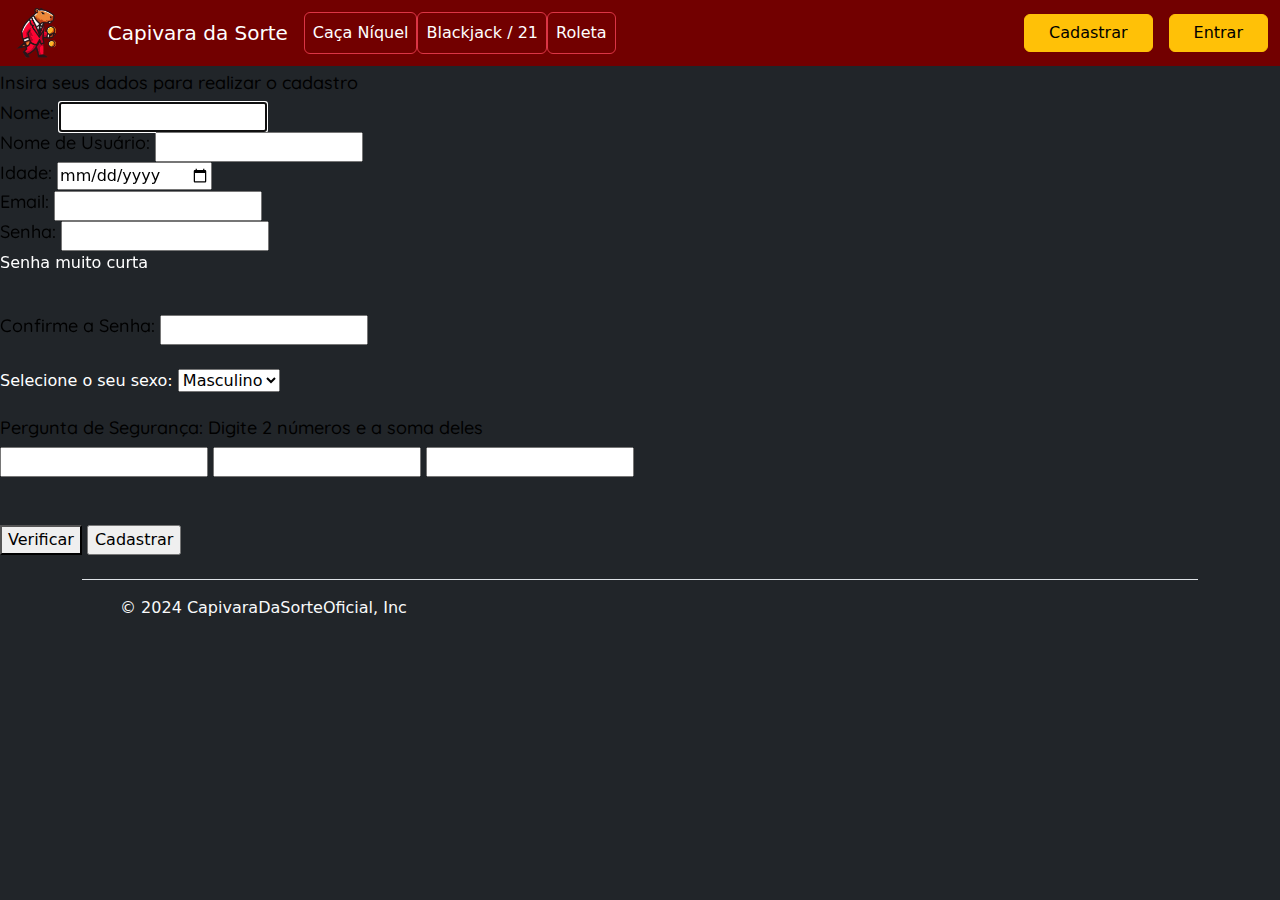
<file: LuckyCapybara/cadastro.html>
<!--
  Autores: <Thomas Oliveira>, <João Carvalho>, <Sandro Christe> e <André Oliveira>
  Data: <30/03/2024>
-->
<!DOCTYPE html>
<html lang="en">

<head>
    <meta charset="UTF-8">
    <meta name="viewport" content="width=device-width, initial-scale=1.0">
    <title>Cadastro</title>
    <link href="https://cdn.jsdelivr.net/npm/bootstrap@5.3.3/dist/css/bootstrap.min.css" rel="stylesheet"
    integrity="sha384-QWTKZyjpPEjISv5WaRU9OFeRpok6YctnYmDr5pNlyT2bRjXh0JMhjY6hW+ALEwIH" crossorigin="anonymous">
    <link rel="stylesheet" type="text/css" href="src/style.css" />
</head>

<header data-bs-theme="dark">
    <nav class="navbar navbar-expand-md navbar-dark fixed-top cabeca">
      <div class="container-fluid">
        <a href="index.html" style="text-decoration: none;">
          <img src="img/larapio.png" width="50" height="50" />
                  </a>
        <a class="navbar-brand" href="#">Capivara da Sorte</a>
        <button class="navbar-toggler" type="button" data-bs-toggle="collapse" data-bs-target="#navbarCollapse"
          aria-controls="navbarCollapse" aria-expanded="false" aria-label="Toggle navigation">
          <span class="navbar-toggler-icon"></span>
        </button>
        <div class="collapse navbar-collapse" id="navbarCollapse">
          <ul class="navbar-nav me-auto mb-2 mb-md-0">
            <li class="nav-item">
              <a class="nav-link active border border-danger rounded" aria-current="page" href="cacaniquel.html">Caça
                Níquel</a>
            </li>
            <li class="nav-item">
              <a class="nav-link active border border-danger rounded" aria-current="page" href="blackjack.html">Blackjack
                / 21</a>
            </li>
            <li class="nav-item">
              <a class="nav-link active border border-danger rounded" aria-current="page" href="roleta.html">Roleta</a>
            </li>
          </ul>
          <form class="d-flex gap-3" role="search">
            <a class="btn btn-warning px-4" href="cadastro.html" type="button">Cadastrar</a>
            <a class="btn btn-warning px-4" href="entrar.html" type="button">Entrar</a>
          </form>
  
        </div>
      </div>
    </nav>
  </header>
  

<body class="text-bg-dark">
  <br>
  <br>
  <br>

    <div id="corpo" style="margin-top: 0px;">
        <h1 class="texto">Insira seus dados para realizar o cadastro</h1>

        <form action="entrar.html" method="post">
            <h3 class="texto">Nome: </h3>
            <input type="text" name="nome" required autofocus />
            <br>
            <h3 class="texto">Nome de Usuário: </h3>
            <input type="text" name="nome_usuario" required autofocus />
            <br>
            <h3 class="texto">Idade: </h3>
            <input type="date" name="idade" required/>
            <br>
            <h3 class="texto">Email: </h3>
            <input type="email" name="email" required/>
            <br>
            <h3 class="texto">Senha: </h3>
            <input id="senhazona" type="password" name="senha" required />
            <p id="sizesenha">Senha muito curta</p>
            <br>
            <h3 class="texto">Confirme a Senha: </h3>
            <input type="password" name="conf_senha" required />
            <br>
            <br>
            <label for = "sexo"> Selecione o seu sexo:</label>
            <select id = "sexo" name = "sexo">
                <option value = "Masculino"> Masculino</option>
                <option value = "Feminino"> Feminino</option>    
                <option value = "Outro"> Outro</option>  
            </select>     
            <br>
            <br>
            <h3 class="texto">Pergunta de Segurança: Digite 2 números e a soma deles</h3>
            <div>
                <input type="number" name="Número 1" value="Número 1" id="num1" />
                <input type="number" name="Número 2" value="Número 2" id="num2" />
                <input type="number" name="Resultado" value="Resultado" id="res" />
            </div>
            <br>
            <br>
            <button id="Verificar">Verificar</button>
            <input type="submit" value="Cadastrar"/>
        </form>
    </div>

    <!-- Rodapé -->
    <div class="container text-bg-dark">
      <footer class="d-flex flex-wrap justify-content-between align-items-center py-3 my-4 border-top">
        <div class="col-md-4 d-flex align-items-center">
          <a href="/" class="mb-3 me-2 mb-md-0 text-muted text-decoration-none lh-1">
            <svg class="bi" width="30" height="24">
              <use xlink:href="#bootstrap" />
            </svg>
          </a>
          <span class="mb-3 mb-md-0 text-light">&copy; 2024 CapivaraDaSorteOficial, Inc</span>
        </div>

    <script src="js/jquery-3.7.1.js"></script>
    <script src="js/decimal.js"></script>
    <script src="js/perguntaSeg.js"></script>

</body>

</html>
</file>
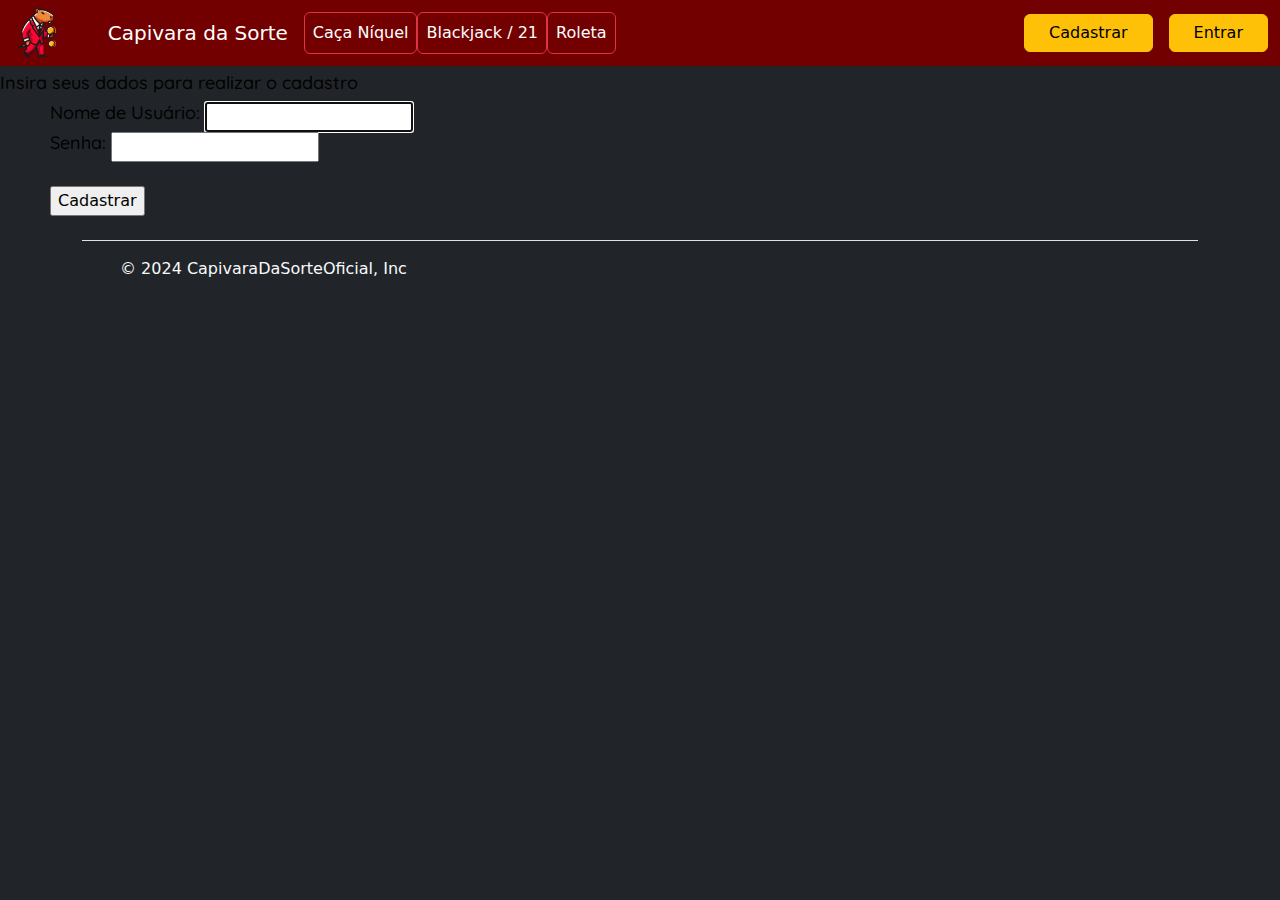
<file: LuckyCapybara/entrar.html>
<!--
  Autores: <Thomas Oliveira>, <João Carvalho>, <Sandro Christe> e <André Oliveira>
  Data: <30/03/2024>
-->
<!DOCTYPE html>
<html lang="en">
<head>
    <meta charset="UTF-8">
    <meta name="viewport" content="width=device-width, initial-scale=1.0">
    <title>Entrar</title>
    <link href="https://cdn.jsdelivr.net/npm/bootstrap@5.3.3/dist/css/bootstrap.min.css" rel="stylesheet"
    integrity="sha384-QWTKZyjpPEjISv5WaRU9OFeRpok6YctnYmDr5pNlyT2bRjXh0JMhjY6hW+ALEwIH" crossorigin="anonymous">
    <link rel="stylesheet" type="text/css" href="src/style.css"/>
</head>

<header data-bs-theme="dark">
    <nav class="navbar navbar-expand-md navbar-dark fixed-top cabeca">
      <div class="container-fluid">
        <a href="index.html" style="text-decoration: none;">
          <img src="img/larapio.png" width="50" height="50" />
                  </a>
        <a class="navbar-brand" href="#">Capivara da Sorte</a>
        <button class="navbar-toggler" type="button" data-bs-toggle="collapse" data-bs-target="#navbarCollapse"
          aria-controls="navbarCollapse" aria-expanded="false" aria-label="Toggle navigation">
          <span class="navbar-toggler-icon"></span>
        </button>
        <div class="collapse navbar-collapse" id="navbarCollapse">
          <ul class="navbar-nav me-auto mb-2 mb-md-0">
            <li class="nav-item">
              <a class="nav-link active border border-danger rounded" aria-current="page" href="cacaniquel.html">Caça
                Níquel</a>
            </li>
            <li class="nav-item">
              <a class="nav-link active border border-danger rounded" aria-current="page" href="blackjack.html">Blackjack
                / 21</a>
            </li>
            <li class="nav-item">
              <a class="nav-link active border border-danger rounded" aria-current="page" href="roleta.html">Roleta</a>
            </li>
          </ul>
          <form class="d-flex gap-3" role="search">
            <a class="btn btn-warning px-4" href="cadastro.html" type="button">Cadastrar</a>
            <a class="btn btn-warning px-4" href="entrar.html" type="button">Entrar</a>
          </form>
  
        </div>
      </div>
    </nav>
</header>

<body class="text-bg-dark">
    <br>
    <br>
    <br>
    <div id="corpo" style="margin-top: 0px;">
        <h1 class="texto">Insira seus dados para realizar o cadastro</h1>
        <form class="cadastro" method="post">
            <h3 class="texto">Nome de Usuário: </h3>
            <input type="text" name="nome_usuario" required autofocus />
            <br>
            <h3 class="texto">Senha: </h3>
            <input type="password" name="senha" required />
            <br>
            <br>
            <input type="submit" value="Cadastrar" />
            
        </form>

    </div>

    <!-- Rodapé -->
    <div class="container text-bg-dark">
        <footer class="d-flex flex-wrap justify-content-between align-items-center py-3 my-4 border-top">
          <div class="col-md-4 d-flex align-items-center">
            <a href="/" class="mb-3 me-2 mb-md-0 text-muted text-decoration-none lh-1">
              <svg class="bi" width="30" height="24">
                <use xlink:href="#bootstrap" />
              </svg>
            </a>
            <span class="mb-3 mb-md-0 text-light">&copy; 2024 CapivaraDaSorteOficial, Inc</span>
          </div>
  
      <script src="js/decimal.js"></script>
      <script src="js/perguntaSeg.js"></script>
    </div>
    
    
</body>
</html>
</file>
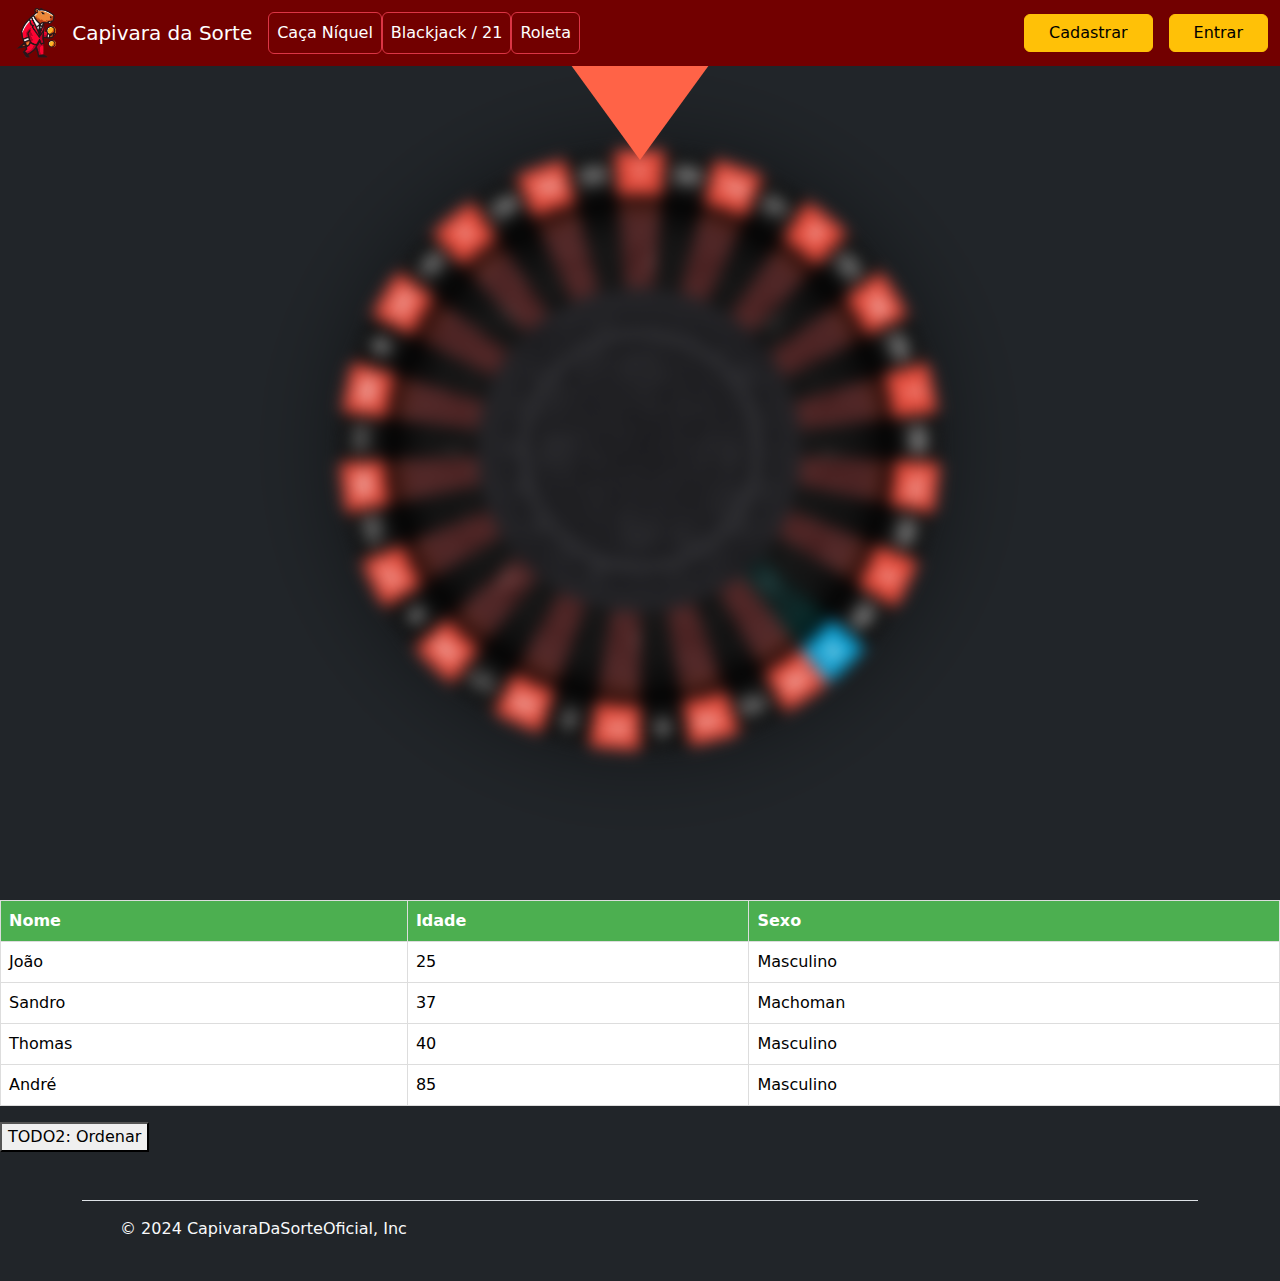
<file: LuckyCapybara/roleta.html>
<!--
  Autores: <Thomas Oliveira>, <João Carvalho>, <Sandro Christe> e <André Oliveira>
  Data: <30/03/2024>
-->

<!DOCTYPE html>
<html lang="en">

<head>
  <meta charset="UTF-8">
  <meta name="viewport", initial-scale=1.0">
  <title>Capivara da Sorte</title>
  <link rel="stylesheet" type="text/css" href="src/style.css" />
  <link href="https://cdn.jsdelivr.net/npm/bootstrap@5.3.3/dist/css/bootstrap.min.css" rel="stylesheet"
    integrity="sha384-QWTKZyjpPEjISv5WaRU9OFeRpok6YctnYmDr5pNlyT2bRjXh0JMhjY6hW+ALEwIH" crossorigin="anonymous">

</head>

<header data-bs-theme="dark">
  <nav class="navbar navbar-expand-md navbar-dark fixed-top cabeca">
    <div class="container-fluid">
      <a href="index.html" style="text-decoration: none;">
        <img src="img/larapio.png" width="50" height="50" />
     </a>
      <a class="navbar-brand" href="#">Capivara da Sorte</a>
      <button class="navbar-toggler" type="button" data-bs-toggle="collapse" data-bs-target="#navbarCollapse"
        aria-controls="navbarCollapse" aria-expanded="false" aria-label="Toggle navigation">
        <span class="navbar-toggler-icon"></span>
      </button>
      <div class="collapse navbar-collapse" id="navbarCollapse">
        <ul class="navbar-nav me-auto mb-2 mb-md-0">
          <li class="nav-item">
            <a class="nav-link active border border-danger rounded" aria-current="page" href="cacaniquel.html">Caça
              Níquel</a>
          </li>
          <li class="nav-item">
            <a class="nav-link active border border-danger rounded" aria-current="page" href="blackjack.html">Blackjack
              / 21</a>
          </li>
          <li class="nav-item">
            <a class="nav-link active border border-danger rounded" aria-current="page" href="roleta.html">Roleta</a>
          </li>
        </ul>
        <form class="d-flex gap-3" role="search">
          <a class="btn btn-warning px-4" href="cadastro.html" type="button">Cadastrar</a>
          <a class="btn btn-warning px-4" href="entrar.html" type="button">Entrar</a>
        </form>

      </div>
    </div>
  </nav>
</header>

<body class="text-bg-dark">

  <!-- separar em divs, (Cabeçalho, corpo, rodapé) -->
  <!-- Cabeçalho -->
  <!-- Corpo -->
    <div id="corpo" class="text-bg-dark">
  
        <div class="roleta">
            <div class="wheel spin">
                <div class="seta">  
                </div>
                <img src="img/roletona.png">
            </div>
        </div>

        <table class="tabela">
          <thead>
            <tr>
              <th>Nome</th>
              <th>Idade</th>
              <th>Sexo</th>
            </tr>
          </thead>
          <tbody>
            <tr>
              <td>João</td>
              <td>25</td>
              <td>Masculino</td>
            </tr>
            <tr>
              <td>Sandro</td>
              <td>37</td>
              <td>Machoman</td>
            </tr>
            <tr>
              <td>Thomas</td>
              <td>40</td>
              <td>Masculino</td>
            </tr>
            <tr>
              <td>André</td>
              <td>85</td>
              <td>Masculino</td>
            </tr>
          </tbody>
        </table>


        
        <div id="div2">
          <ul id="lista1">
            
          </ul>
          <button id="btn3">TODO2: Ordenar</button>
          <br>
          <br>
        </div>



        <!-- Rodapé -->
        <div class="container text-bg-dark">
            <footer class="d-flex flex-wrap justify-content-between align-items-center py-3 my-4 border-top">
                <div class="col-md-4 d-flex align-items-center">
                    <a href="/" class="mb-3 me-2 mb-md-0 text-muted text-decoration-none lh-1">
                        <svg class="bi" width="30" height="24">
                         <use xlink:href="#bootstrap" />
                        </svg>
                    </a>
                 <span class="mb-3 mb-md-0 text-light">&copy; 2024 CapivaraDaSorteOficial, Inc</span>
            </footer>
        </div>

    </div>
    
    <script src="js/jquery-3.7.1.js"></script>
    <script src="js/roleta.js"></script>

</body>



</html>
</file>
<file: LuckyCapybara/src/style.css>
/*
  Autores: <Thomas Oliveira>, <João Carvalho>, <Sandro Christe> e <André Oliveira>
  Data: <30/03/2024>
*/
@charset "UTF-8";


@import url('https://fonts.googleapis.com/css?family=Quicksand');
@import url('https://fonts.googleapis.com/css2?family=Poppins');
@import url('https://fonts.googleapis.com/css2?family=Kalam');

a[href *= "github"]{
	color: seashell;
}

a[href *= "instagram"]{
	color: rgb(255, 56, 122);
}

a[href *= "linkedin"]{
	color: skyblue;
}

.texto{
    color: black;
    font-family: "Quicksand", sans-serif;
    font-optical-sizing: auto;
    font-style: normal;
    font-size: 18px;
    vertical-align:top;
    display:inline-block;
    max-width: 500px;
}

#redirecionamentos{
    margin-left: 4cm;
    display: flex;
}

#logo{
    margin-left: 1cm;
    display: flex;
}

.cabeca{
    background-color: #720000;
}

#capivara_da_sorte{
    color: goldenrod;
    font-family: "Poppins", sans-serif;
    font-optical-sizing: auto;
    font-style: normal;
    font-weight: bold;
    font-size: 40px;
    text-align: center;
    text-decoration: none;
}

#entrada{
    margin-left: 10cm;
    margin-right: 1cm;
}

#Contatos{
    margin-left: 2cm;
}

#Quem_somos{
    margin-left: 10cm;
    display: flex;
    
}

#logo2 {
    margin-left: 15cm;
    margin-right: 5cm;
}


#rodape{
    display: flex;
    align-items: center;
    background-color: #720000;
}


.name_jogo{
    color: goldenrod;
    font-family: "Poppins", sans-serif;
    font-optical-sizing: auto;
    font-style: normal;
    font-weight: bold;
    font-size: 30px;
    text-align: center;
    text-decoration: none;
    margin-left: 35px;
}

.botao{
    background-color: azure;
    color: rgb(20, 20, 20);
    font-size: 25px;
}

#contatos{

    color: whitesmoke;
    font-family: "Poppins", sans-serif;
    font-size: 30px;
    font-weight:bolder
}

.instagram{

    background-color: rgb(255, 0, 85);

}

.tiktok{

    color: rgb(216, 215, 215);
    font-family: "Poppins", sans-serif;
    font-size: 25px;

}

.link_contatos{

    color: snow;
    font-family: "Quicksand", sans-serif;
    font-style: italic;
    font-size: 18px;

}

#quem_somos{

    color: whitesmoke;
    font-family: "Poppins", sans-serif;
    font-size: 30px;
    font-weight:bolder
}

.nomes{

    color: whitesmoke;
    font-family: "Kalam", cursive;
    font-size: 25px;
    font-weight: lighter;

}
.cadastro{
    margin-left: 50px;
}

.roleta {
    display: flex;
    flex-direction: column;
    align-items: center;
    justify-content: center;
    height: 100vh;
  
    .wheel img {
      transition: transform 10s cubic-bezier(0.3, 1, 0.7, 1),
        10s filter cubic-bezier(0.1, 1, 0.8, 1),
        10s -webkit-filter cubic-bezier(0.1, 1, 0.8, 1);
      will-change: transform;
      border-radius: 50%;
      box-shadow: 0 0 100px rgba(0, 0, 0, 0.5);
      width: 100%;
      max-width: 600px;
      /* border:4px dashed rgba(255,255,255, .5); */
    }


    .seta {
      width: 0;
      height: 0;
      border: 80px solid transparent;
      border-top: 110px solid tomato;
      position: fixed;
      left: 50%;
      transform: translate(-50%, -100px);
      z-index: 20; 
      border-radius: 0.35em;
    }
    
    
  }/*Roleta*/

  /*Tabela*/
  .tabela {
    width: 100%;
    border-collapse: collapse;
}

/*Cabeçalho*/
.tabela th {
    background-color: #4CAF50;
    color: #fff; 
    border: 1px solid #dddddd;
    padding: 8px;
    text-align: left;
}

/*Celulas*/
.tabela td {
    background-color: #fff; 
    color: #000;
    border: 1px solid #dddddd;
    padding: 8px;
    text-align: left;
}

  .spin {
    cursor: crosshair;
  }/*girar*/
</file>
